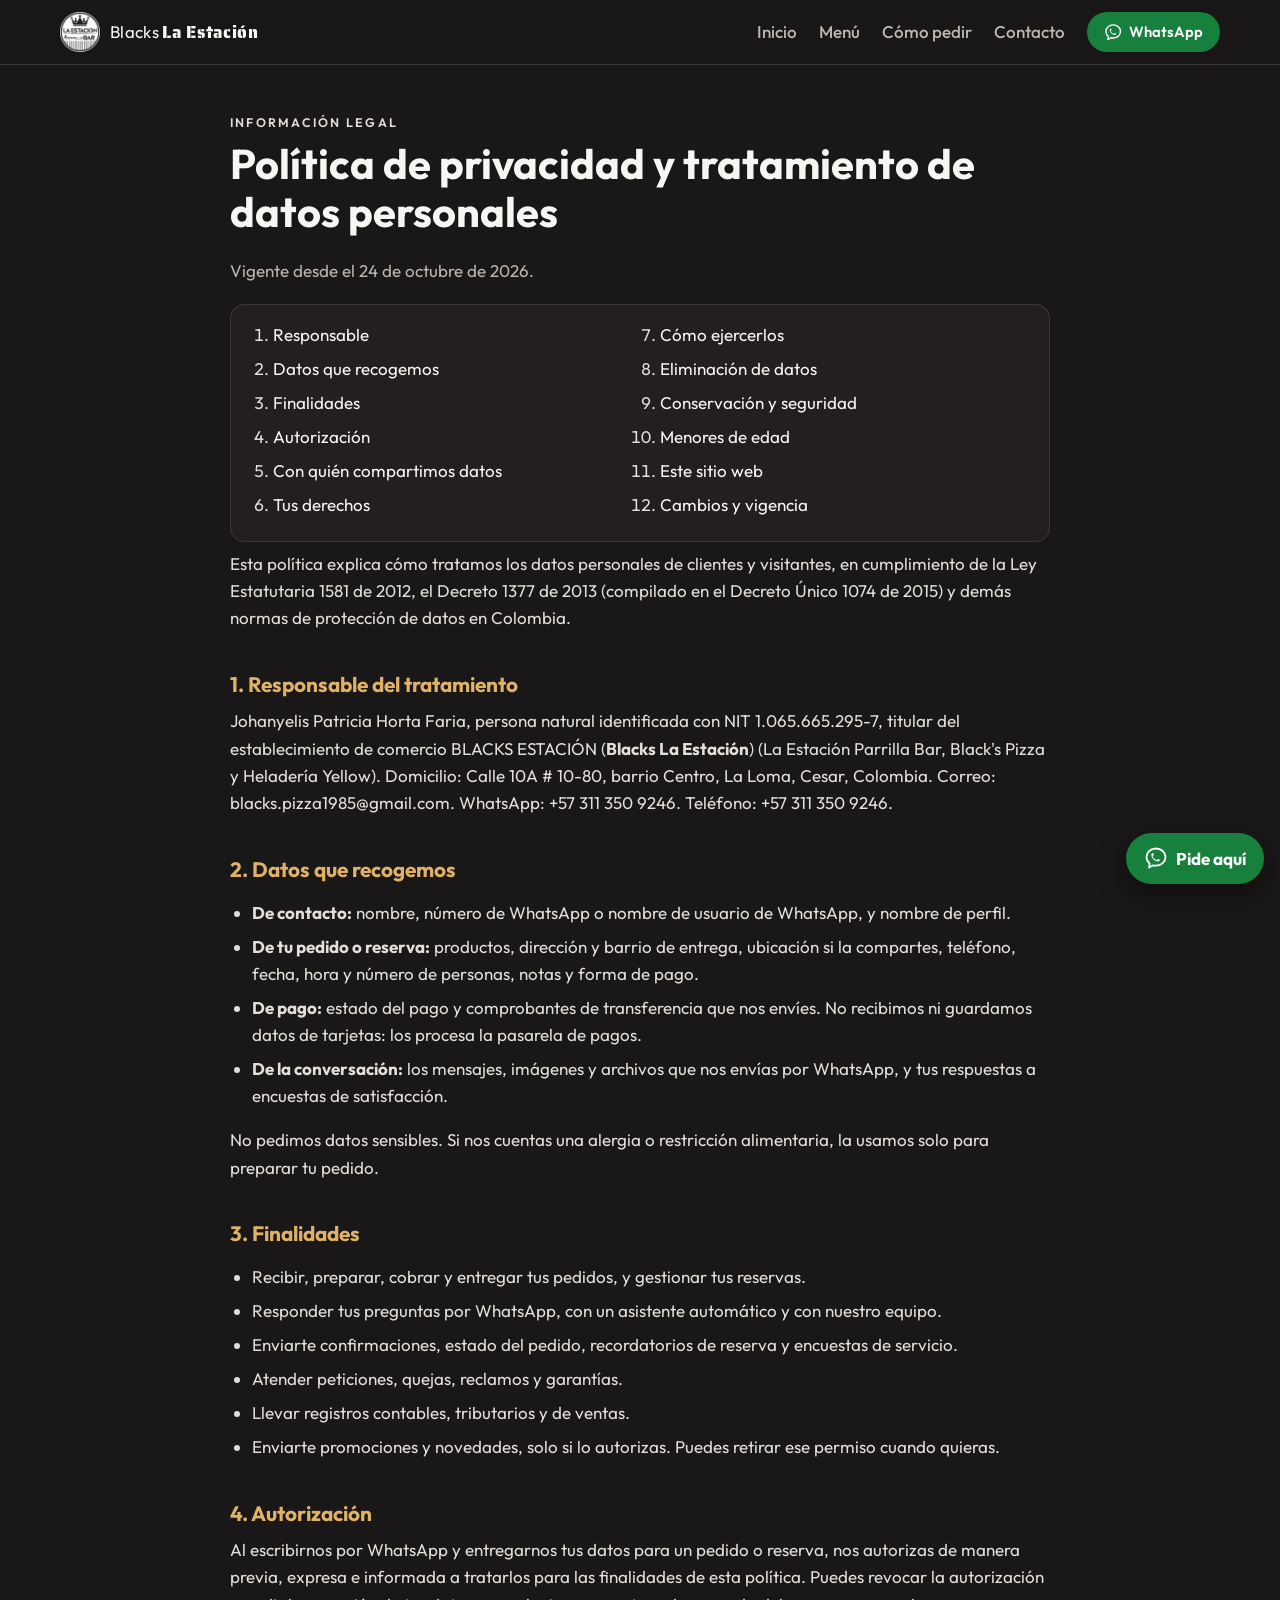
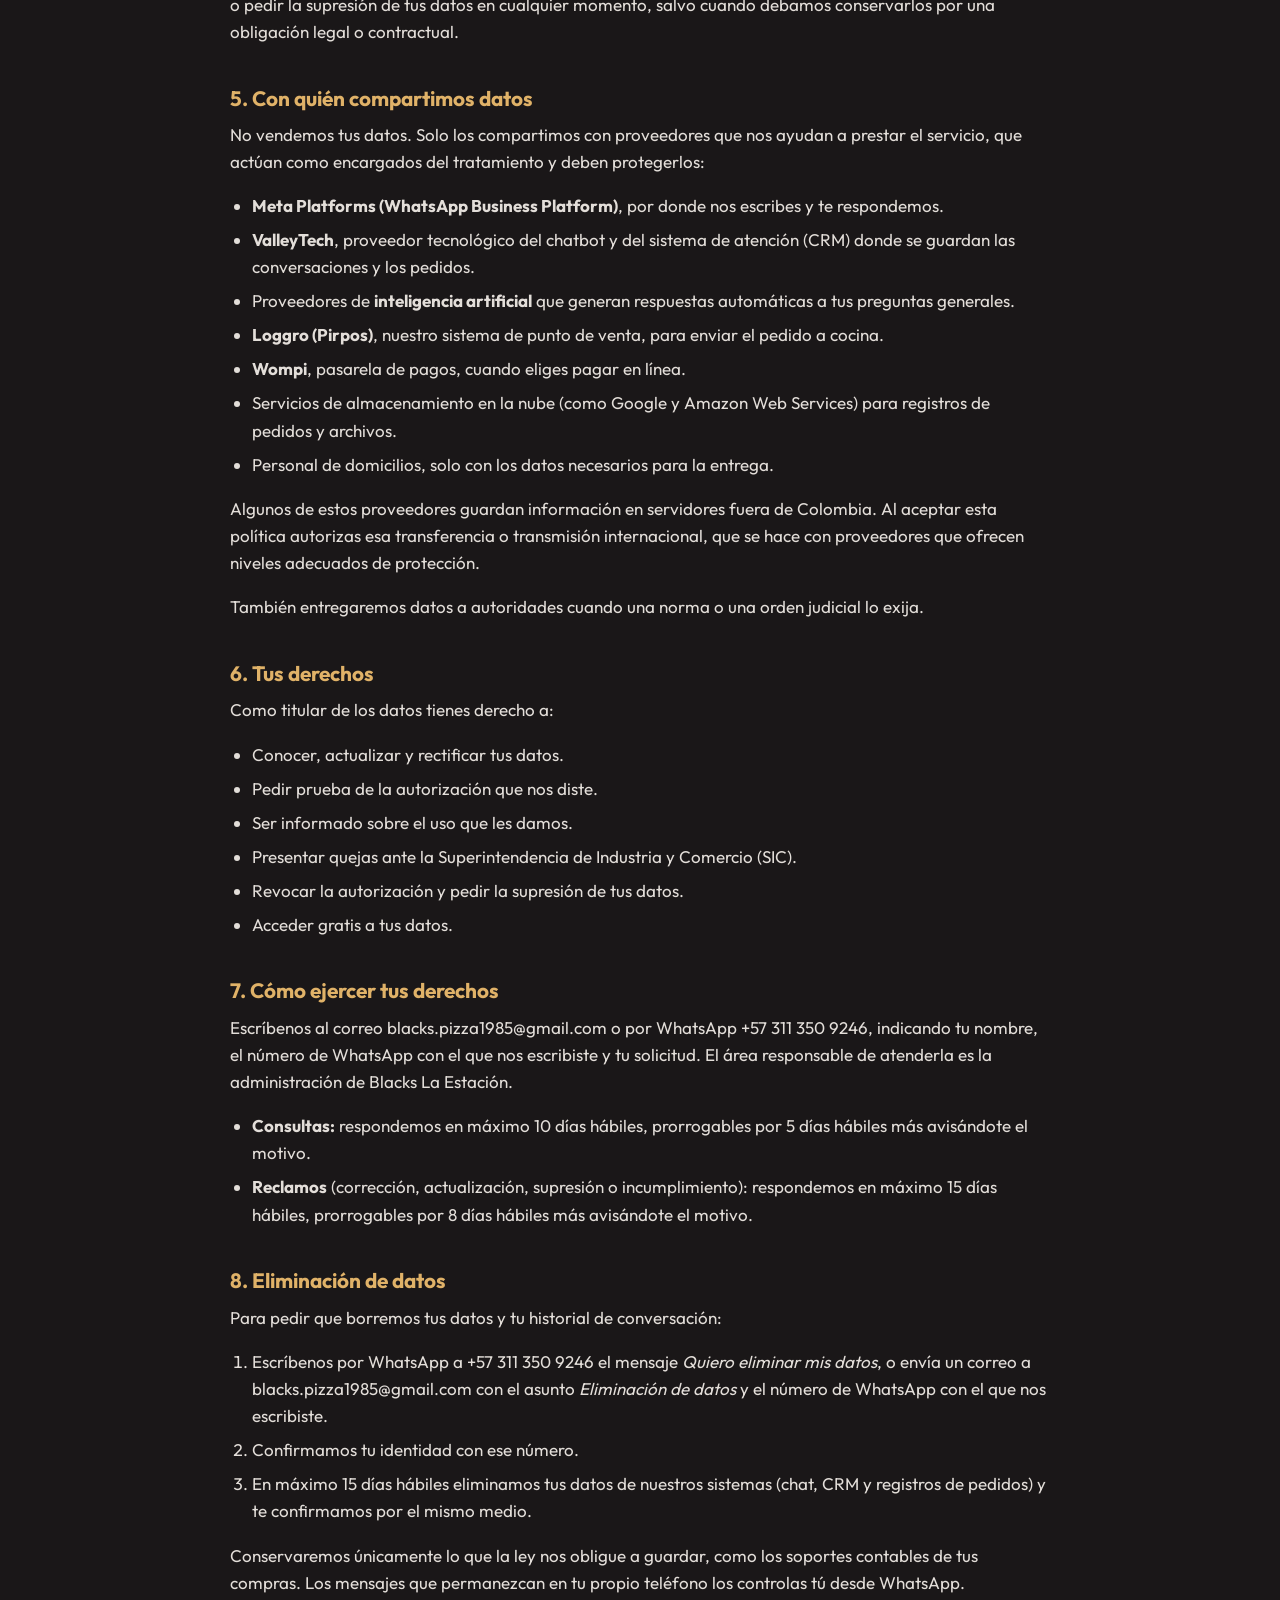
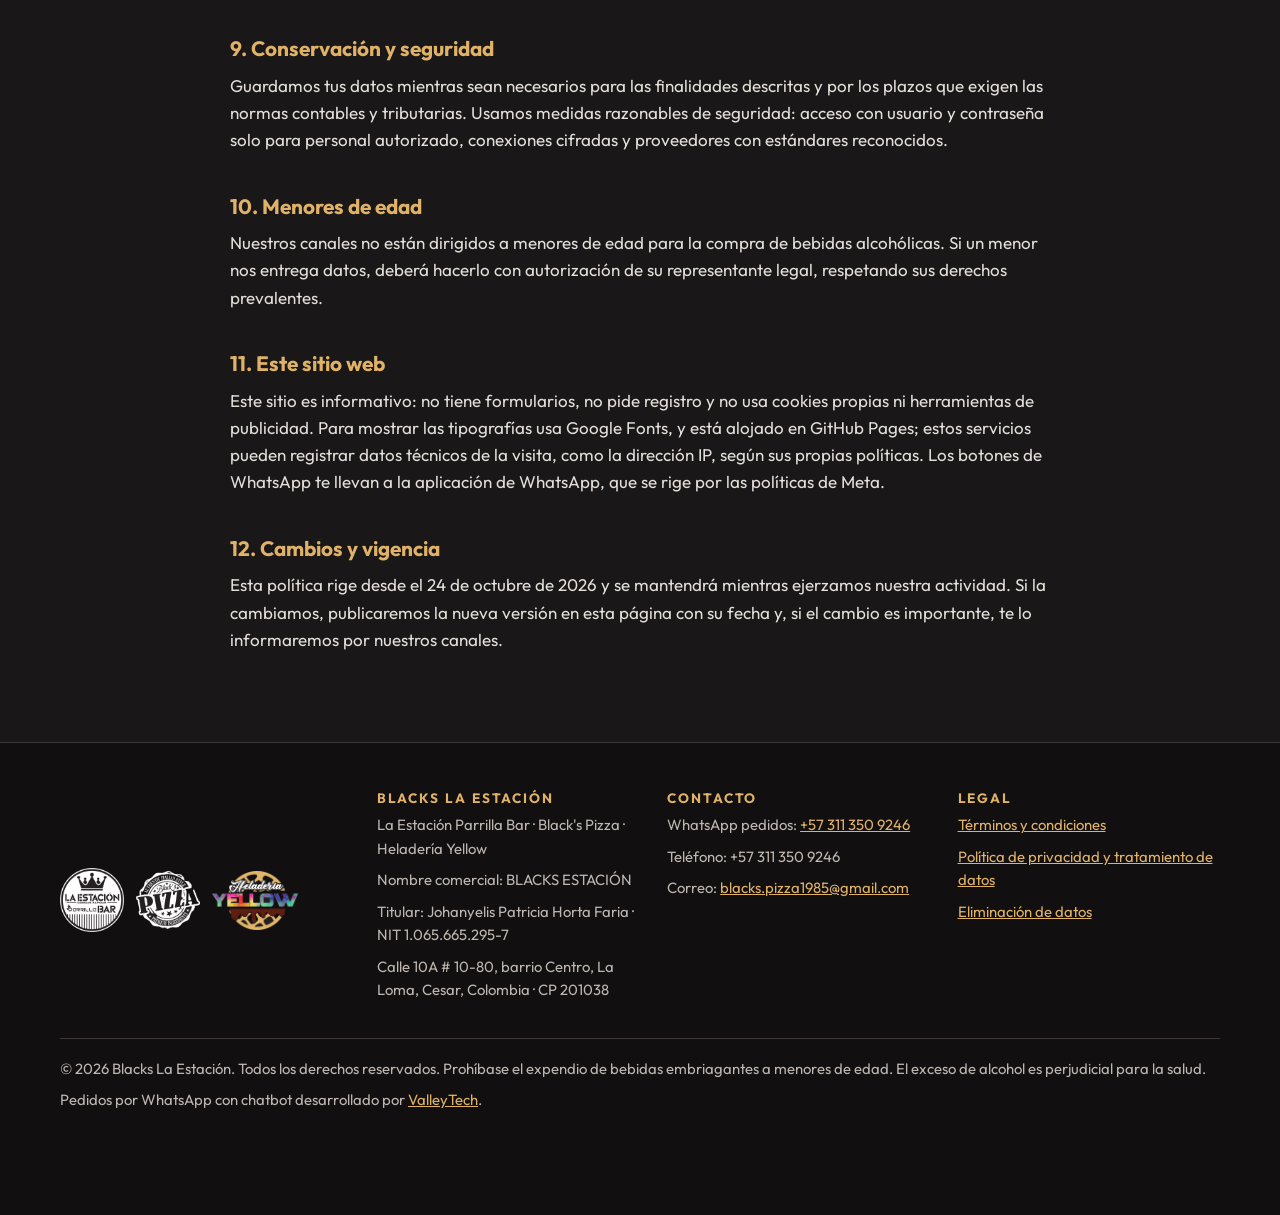
<file: privacidad.html>
<!doctype html>
<html lang="es-CO">
<head>
<meta charset="utf-8">
<meta name="viewport" content="width=device-width, initial-scale=1">
<title>Política de privacidad y tratamiento de datos personales · Blacks La Estación</title>
<meta name="description" content="Política de tratamiento de datos personales de Blacks La Estación (Ley 1581 de 2012).">
<!-- Verificación del dominio en Meta (Configuración del negocio → Seguridad de la marca → Dominios → Etiqueta meta).
     Pega aquí la etiqueta que te dé Meta, por ejemplo:
<meta name="facebook-domain-verification" content="CODIGO_DE_META" /> -->
<meta property="og:title" content="Política de privacidad y tratamiento de datos personales · Blacks La Estación">
<meta property="og:description" content="Política de tratamiento de datos personales de Blacks La Estación (Ley 1581 de 2012).">
<meta property="og:type" content="website">
<meta property="og:image" content="assets/img/la-estacion.png">
<meta name="theme-color" content="#1a1718">
<link rel="icon" type="image/png" href="assets/img/favicon.png">
<link rel="preconnect" href="https://fonts.googleapis.com">
<link rel="preconnect" href="https://fonts.gstatic.com" crossorigin>
<link href="https://fonts.googleapis.com/css2?family=Alfa+Slab+One&family=Outfit:wght@300;400;500;600;700;800&family=Saira+Stencil+One&family=Yellowtail&display=swap" rel="stylesheet">
<link rel="stylesheet" href="assets/css/estilos.css">
</head>
<body>
<a class="saltar" href="#contenido">Saltar al contenido</a>
<header class="barra">
  <div class="barra__in">
    <a class="marca-sitio" href="index.html" aria-label="Blacks La Estación, inicio">
      <img src="assets/img/la-estacion.webp" alt="" width="40" height="40">
      <span>Blacks <b>La Estación</b></span>
    </a>
    <button class="menu-movil" aria-expanded="false" aria-controls="nav-principal" aria-label="Abrir menú"><span></span><span></span><span></span></button>
    <nav id="nav-principal" class="nav" aria-label="Principal"><ul><li><a href="index.html">Inicio</a></li><li><a href="menu.html">Menú</a></li><li><a href="index.html#pedir">Cómo pedir</a></li><li><a href="index.html#contacto">Contacto</a></li></ul>
      <a class="btn btn--wa btn--sm" data-wa href="https://wa.me/573234764095?text=Hola%20%F0%9F%91%8B%20quiero%20hacer%20un%20pedido" data-texto="Hola 👋 quiero hacer un pedido" target="_blank" rel="noopener"><svg class="ico" viewBox="0 0 24 24" aria-hidden="true"><path d="M12 2.5c-5.25 0-9.5 3.86-9.5 8.62 0 2.6 1.27 4.93 3.27 6.51L5 21.5l4.3-2.18c.86.21 1.77.32 2.7.32 5.25 0 9.5-3.86 9.5-8.62S17.25 2.5 12 2.5Z" fill="none" stroke="currentColor" stroke-width="1.8" stroke-linejoin="round"/><path d="M8.3 9.6c.2 1.7 2.4 4 4.2 4.4.6.1 1-.3 1.3-.7l.3-.4 1.8.9c-.1.9-.9 1.7-1.9 1.7-3 0-6.6-3.5-6.6-6.5 0-1 .8-1.8 1.7-1.9l.9 1.8-.4.3c-.4.2-.7.6-.6 1.1Z" fill="currentColor"/></svg><span>WhatsApp</span></a>
    </nav>
  </div>
</header>
<main id="contenido">
<article class="legal contenedor">
  <p class="kicker">Información legal</p>
  <h1>Política de privacidad y tratamiento de datos personales</h1>
  <p class="legal__vigencia">Vigente desde el <span data-dato="vigencia">24 de octubre de 2026</span>.</p>
  
<nav class="indice" aria-label="Contenido"><ol>
<li><a href="#p1">Responsable</a></li><li><a href="#p2">Datos que recogemos</a></li><li><a href="#p3">Finalidades</a></li>
<li><a href="#p4">Autorización</a></li><li><a href="#p5">Con quién compartimos datos</a></li><li><a href="#p6">Tus derechos</a></li>
<li><a href="#p7">Cómo ejercerlos</a></li><li><a href="#eliminacion">Eliminación de datos</a></li><li><a href="#p9">Conservación y seguridad</a></li>
<li><a href="#p10">Menores de edad</a></li><li><a href="#p11">Este sitio web</a></li><li><a href="#p12">Cambios y vigencia</a></li>
</ol></nav>

<p>Esta política explica cómo tratamos los datos personales de clientes y visitantes, en cumplimiento de la Ley Estatutaria 1581 de 2012, el Decreto 1377 de 2013 (compilado en el Decreto Único 1074 de 2015) y demás normas de protección de datos en Colombia.</p>

<h2 id="p1">1. Responsable del tratamiento</h2>
<p><span data-dato="razonSocial">Johanyelis Patricia Horta Faria</span>, persona natural identificada con NIT <span data-dato="nit">1.065.665.295-7</span>, titular del establecimiento de comercio <span data-dato="nombreRut">BLACKS ESTACIÓN</span> (<strong>Blacks La Estación</strong>) (La Estación Parrilla Bar, Black's Pizza y Heladería Yellow). Domicilio: <span data-dato="direccion">Calle 10A # 10-80, barrio Centro, corregimiento de La Loma</span>, <span data-dato="ciudad">El Paso, Cesar, Colombia</span>. Correo: <span data-dato="correo">blacks.pizza1985@gmail.com</span>. WhatsApp: <span data-dato="whatsappTexto">+57 323 476 4095</span>. Teléfono: <span data-dato="telefono">+57 317 136 3168</span>.</p>

<h2 id="p2">2. Datos que recogemos</h2>
<ul>
<li><strong>De contacto:</strong> nombre, número de WhatsApp o nombre de usuario de WhatsApp, y nombre de perfil.</li>
<li><strong>De tu pedido o reserva:</strong> productos, dirección y barrio de entrega, ubicación si la compartes, teléfono, fecha, hora y número de personas, notas y forma de pago.</li>
<li><strong>De pago:</strong> estado del pago y comprobantes de transferencia que nos envíes. No recibimos ni guardamos datos de tarjetas: los procesa la pasarela de pagos.</li>
<li><strong>De la conversación:</strong> los mensajes, imágenes y archivos que nos envías por WhatsApp, y tus respuestas a encuestas de satisfacción.</li>
</ul>
<p>No pedimos datos sensibles. Si nos cuentas una alergia o restricción alimentaria, la usamos solo para preparar tu pedido.</p>

<h2 id="p3">3. Finalidades</h2>
<ul>
<li>Recibir, preparar, cobrar y entregar tus pedidos, y gestionar tus reservas.</li>
<li>Responder tus preguntas por WhatsApp, con un asistente automático y con nuestro equipo.</li>
<li>Enviarte confirmaciones, estado del pedido, recordatorios de reserva y encuestas de servicio.</li>
<li>Atender peticiones, quejas, reclamos y garantías.</li>
<li>Llevar registros contables, tributarios y de ventas.</li>
<li>Enviarte promociones y novedades, solo si lo autorizas. Puedes retirar ese permiso cuando quieras.</li>
</ul>

<h2 id="p4">4. Autorización</h2>
<p>Al escribirnos por WhatsApp y entregarnos tus datos para un pedido o reserva, nos autorizas de manera previa, expresa e informada a tratarlos para las finalidades de esta política. Puedes revocar la autorización o pedir la supresión de tus datos en cualquier momento, salvo cuando debamos conservarlos por una obligación legal o contractual.</p>

<h2 id="p5">5. Con quién compartimos datos</h2>
<p>No vendemos tus datos. Solo los compartimos con proveedores que nos ayudan a prestar el servicio, que actúan como encargados del tratamiento y deben protegerlos:</p>
<ul>
<li><strong>Meta Platforms (WhatsApp Business Platform)</strong>, por donde nos escribes y te respondemos.</li>
<li><strong>ValleyTech</strong>, proveedor tecnológico del chatbot y del sistema de atención (CRM) donde se guardan las conversaciones y los pedidos.</li>
<li>Proveedores de <strong>inteligencia artificial</strong> que generan respuestas automáticas a tus preguntas generales.</li>
<li><strong>Loggro (Pirpos)</strong>, nuestro sistema de punto de venta, para enviar el pedido a cocina.</li>
<li><strong>Wompi</strong>, pasarela de pagos, cuando eliges pagar en línea.</li>
<li>Servicios de almacenamiento en la nube (como Google y Amazon Web Services) para registros de pedidos y archivos.</li>
<li>Personal de domicilios, solo con los datos necesarios para la entrega.</li>
</ul>
<p>Algunos de estos proveedores guardan información en servidores fuera de Colombia. Al aceptar esta política autorizas esa transferencia o transmisión internacional, que se hace con proveedores que ofrecen niveles adecuados de protección.</p>
<p>También entregaremos datos a autoridades cuando una norma o una orden judicial lo exija.</p>

<h2 id="p6">6. Tus derechos</h2>
<p>Como titular de los datos tienes derecho a:</p>
<ul>
<li>Conocer, actualizar y rectificar tus datos.</li>
<li>Pedir prueba de la autorización que nos diste.</li>
<li>Ser informado sobre el uso que les damos.</li>
<li>Presentar quejas ante la Superintendencia de Industria y Comercio (SIC).</li>
<li>Revocar la autorización y pedir la supresión de tus datos.</li>
<li>Acceder gratis a tus datos.</li>
</ul>

<h2 id="p7">7. Cómo ejercer tus derechos</h2>
<p>Escríbenos al correo <span data-dato="correo">blacks.pizza1985@gmail.com</span> o por WhatsApp <span data-dato="whatsappTexto">+57 323 476 4095</span>, indicando tu nombre, el número de WhatsApp con el que nos escribiste y tu solicitud. El área responsable de atenderla es la administración de Blacks La Estación.</p>
<ul>
<li><strong>Consultas:</strong> respondemos en máximo 10 días hábiles, prorrogables por 5 días hábiles más avisándote el motivo.</li>
<li><strong>Reclamos</strong> (corrección, actualización, supresión o incumplimiento): respondemos en máximo 15 días hábiles, prorrogables por 8 días hábiles más avisándote el motivo.</li>
</ul>

<h2 id="eliminacion">8. Eliminación de datos</h2>
<p>Para pedir que borremos tus datos y tu historial de conversación:</p>
<ol>
<li>Escríbenos por WhatsApp a <span data-dato="whatsappTexto">+57 323 476 4095</span> el mensaje <em>Quiero eliminar mis datos</em>, o envía un correo a <span data-dato="correo">blacks.pizza1985@gmail.com</span> con el asunto <em>Eliminación de datos</em> y el número de WhatsApp con el que nos escribiste.</li>
<li>Confirmamos tu identidad con ese número.</li>
<li>En máximo 15 días hábiles eliminamos tus datos de nuestros sistemas (chat, CRM y registros de pedidos) y te confirmamos por el mismo medio.</li>
</ol>
<p>Conservaremos únicamente lo que la ley nos obligue a guardar, como los soportes contables de tus compras. Los mensajes que permanezcan en tu propio teléfono los controlas tú desde WhatsApp.</p>

<h2 id="p9">9. Conservación y seguridad</h2>
<p>Guardamos tus datos mientras sean necesarios para las finalidades descritas y por los plazos que exigen las normas contables y tributarias. Usamos medidas razonables de seguridad: acceso con usuario y contraseña solo para personal autorizado, conexiones cifradas y proveedores con estándares reconocidos.</p>

<h2 id="p10">10. Menores de edad</h2>
<p>Nuestros canales no están dirigidos a menores de edad para la compra de bebidas alcohólicas. Si un menor nos entrega datos, deberá hacerlo con autorización de su representante legal, respetando sus derechos prevalentes.</p>

<h2 id="p11">11. Este sitio web</h2>
<p>Este sitio es informativo: no tiene formularios, no pide registro y no usa cookies propias ni herramientas de publicidad. Para mostrar las tipografías usa Google Fonts, y está alojado en GitHub Pages; estos servicios pueden registrar datos técnicos de la visita, como la dirección IP, según sus propias políticas. Los botones de WhatsApp te llevan a la aplicación de WhatsApp, que se rige por las políticas de Meta.</p>

<h2 id="p12">12. Cambios y vigencia</h2>
<p>Esta política rige desde el <span data-dato="vigencia">24 de octubre de 2026</span> y se mantendrá mientras ejerzamos nuestra actividad. Si la cambiamos, publicaremos la nueva versión en esta página con su fecha y, si el cambio es importante, te lo informaremos por nuestros canales.</p>

</article>
</main>
<footer class="pie">
  <div class="pie__in">
    <div class="pie__logos">
      <img src="assets/img/la-estacion.webp" alt="La Estación Parrilla Bar" width="72" height="72" loading="lazy">
      <img src="assets/img/blacks-pizza.webp" alt="Black's Pizza" width="72" height="66" loading="lazy">
      <img src="assets/img/heladeria-yellow.webp" alt="Heladería Yellow" width="96" height="66" loading="lazy">
    </div>
    <div class="pie__col">
      <h2>Blacks La Estación</h2>
      <p>La Estación Parrilla Bar · Black's Pizza · Heladería Yellow</p>
      <p>Nombre comercial: <span data-dato="nombreRut">BLACKS ESTACIÓN</span></p>
      <p>Titular: <span data-dato="razonSocial">Johanyelis Patricia Horta Faria</span> · NIT <span data-dato="nit">1.065.665.295-7</span></p>
      <p><span data-dato="direccion">Calle 10A # 10-80, barrio Centro, corregimiento de La Loma</span>, <span data-dato="ciudad">El Paso, Cesar, Colombia</span> · CP <span data-dato="codigoPostal">201038</span></p>
    </div>
    <div class="pie__col">
      <h2>Contacto</h2>
      <p>WhatsApp pedidos: <a data-wa href="https://wa.me/573234764095" target="_blank" rel="noopener"><span data-dato="whatsappTexto">+57 323 476 4095</span></a></p>
      <p>Teléfono: <span data-dato="telefono">+57 317 136 3168</span></p>
      <p>Correo: <a data-correo href="mailto:blacks.pizza1985@gmail.com"><span data-dato="correo">blacks.pizza1985@gmail.com</span></a></p>
    </div>
    <div class="pie__col">
      <h2>Legal</h2>
      <p><a href="terminos.html">Términos y condiciones</a></p>
      <p><a href="privacidad.html">Política de privacidad y tratamiento de datos</a></p>
      <p><a href="privacidad.html#eliminacion">Eliminación de datos</a></p>
    </div>
  </div>
  <p class="pie__legal">© <span data-anio>2026</span> Blacks La Estación. Todos los derechos reservados. Prohíbase el expendio de bebidas embriagantes a menores de edad. El exceso de alcohol es perjudicial para la salud.</p>
  <p class="pie__legal">Pedidos por WhatsApp con chatbot desarrollado por <a href="https://valley-tech.github.io/" target="_blank" rel="noopener">ValleyTech</a>.</p>
</footer>
<a class="flotante" data-wa href="https://wa.me/573234764095?text=Hola%20%F0%9F%91%8B%20quiero%20hacer%20un%20pedido" data-texto="Hola 👋 quiero hacer un pedido" target="_blank" rel="noopener" aria-label="Escríbenos por WhatsApp"><svg class="ico" viewBox="0 0 24 24" aria-hidden="true"><path d="M12 2.5c-5.25 0-9.5 3.86-9.5 8.62 0 2.6 1.27 4.93 3.27 6.51L5 21.5l4.3-2.18c.86.21 1.77.32 2.7.32 5.25 0 9.5-3.86 9.5-8.62S17.25 2.5 12 2.5Z" fill="none" stroke="currentColor" stroke-width="1.8" stroke-linejoin="round"/><path d="M8.3 9.6c.2 1.7 2.4 4 4.2 4.4.6.1 1-.3 1.3-.7l.3-.4 1.8.9c-.1.9-.9 1.7-1.9 1.7-3 0-6.6-3.5-6.6-6.5 0-1 .8-1.8 1.7-1.9l.9 1.8-.4.3c-.4.2-.7.6-.6 1.1Z" fill="currentColor"/></svg><span>Pide aquí</span></a>
<script src="assets/js/datos.js"></script>
<script src="assets/js/sitio.js"></script>
</body>
</html>
</file>
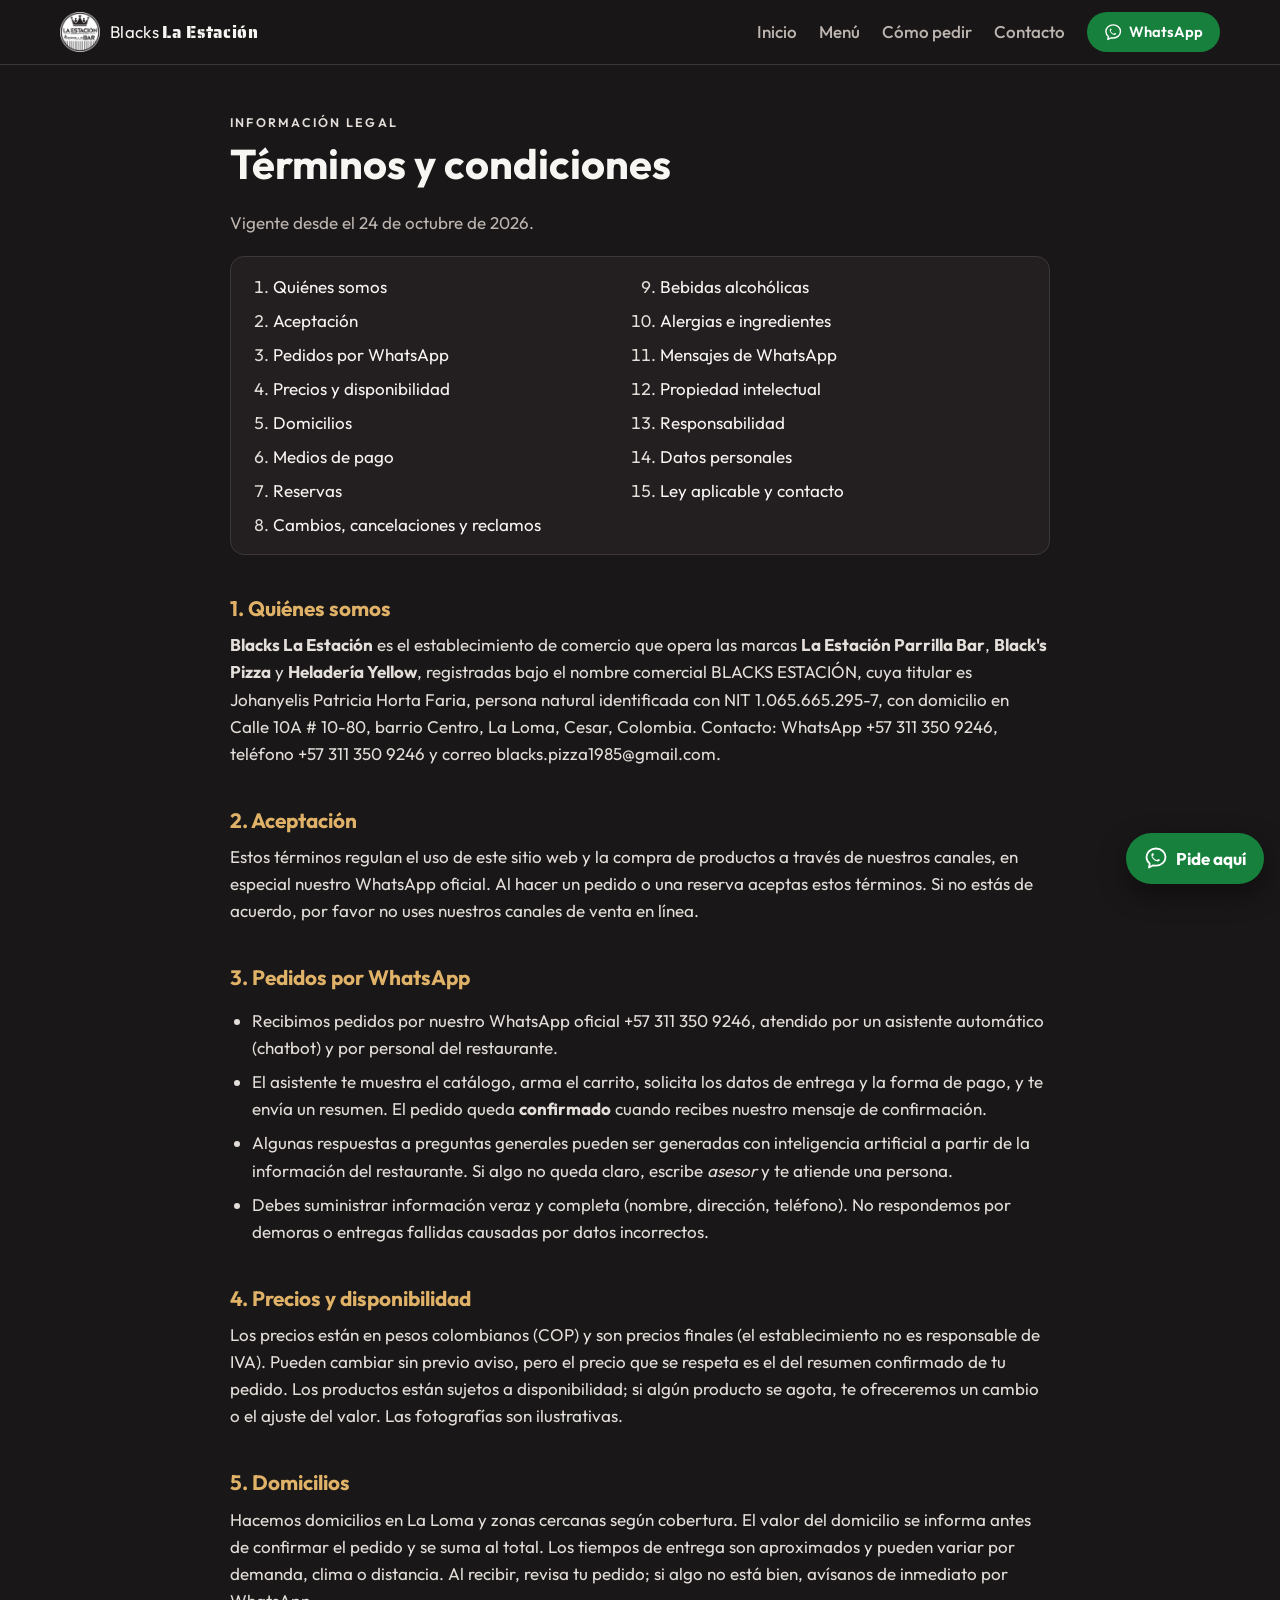
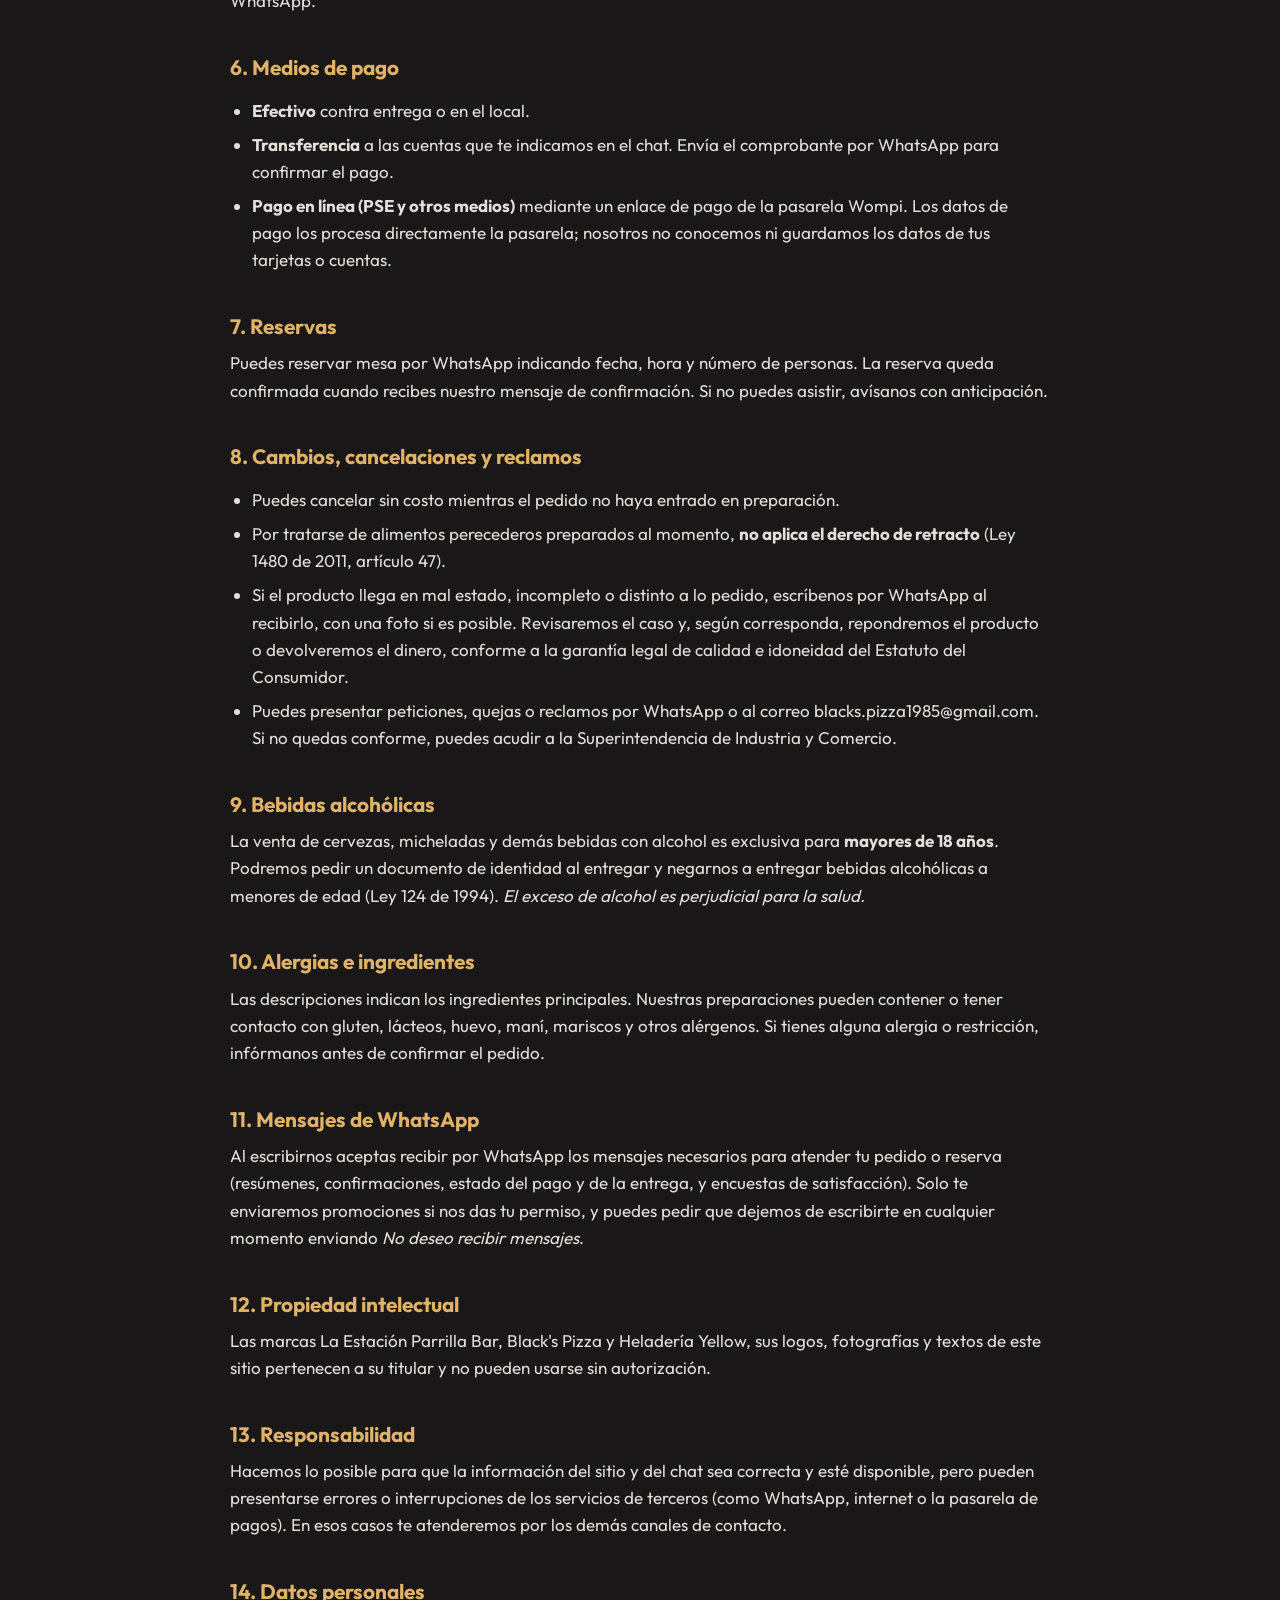
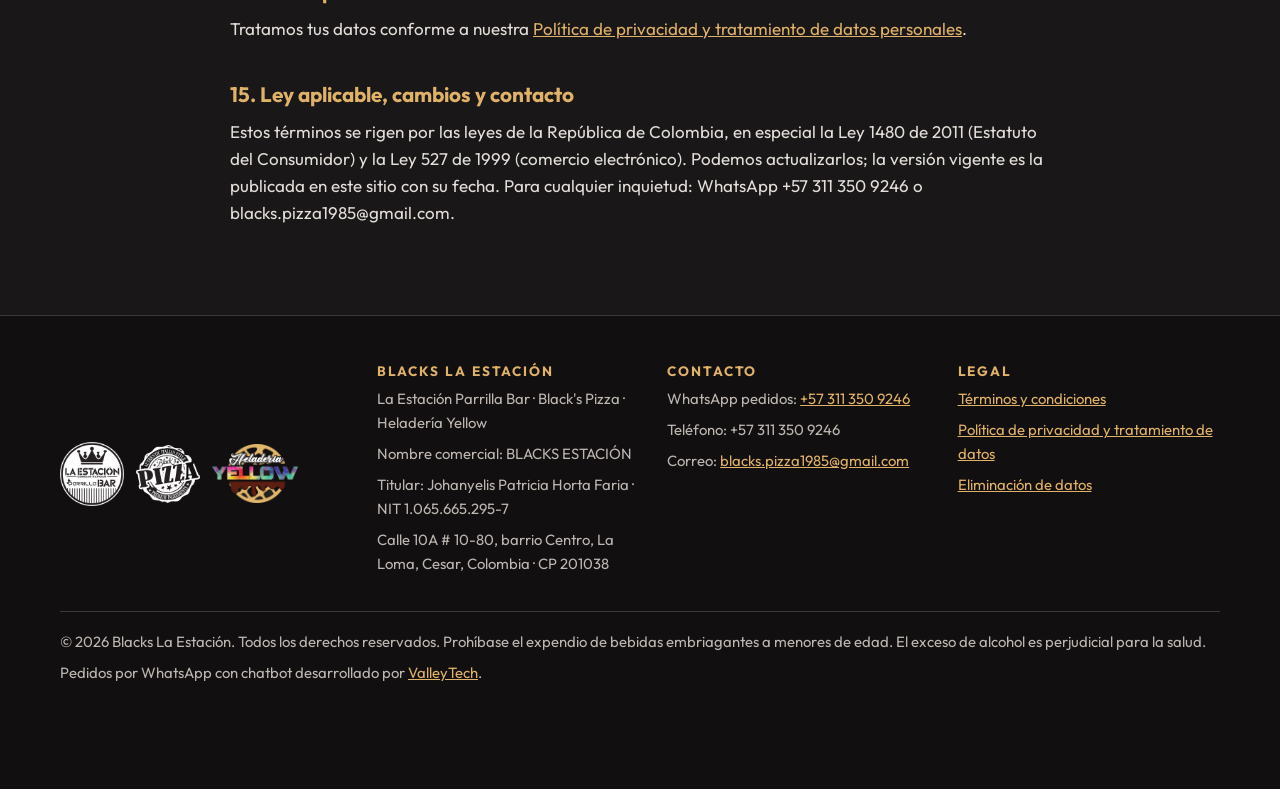
<file: terminos.html>
<!doctype html>
<html lang="es-CO">
<head>
<meta charset="utf-8">
<meta name="viewport" content="width=device-width, initial-scale=1">
<title>Términos y condiciones · Blacks La Estación</title>
<meta name="description" content="Términos y condiciones de compra y uso de Blacks La Estación.">
<!-- Verificación del dominio en Meta (Configuración del negocio → Seguridad de la marca → Dominios → Etiqueta meta).
     Pega aquí la etiqueta que te dé Meta, por ejemplo:
<meta name="facebook-domain-verification" content="CODIGO_DE_META" /> -->
<meta property="og:title" content="Términos y condiciones · Blacks La Estación">
<meta property="og:description" content="Términos y condiciones de compra y uso de Blacks La Estación.">
<meta property="og:type" content="website">
<meta property="og:image" content="assets/img/la-estacion.png">
<meta name="theme-color" content="#1a1718">
<link rel="icon" type="image/png" href="assets/img/favicon.png">
<link rel="preconnect" href="https://fonts.googleapis.com">
<link rel="preconnect" href="https://fonts.gstatic.com" crossorigin>
<link href="https://fonts.googleapis.com/css2?family=Alfa+Slab+One&family=Outfit:wght@300;400;500;600;700;800&family=Saira+Stencil+One&family=Yellowtail&display=swap" rel="stylesheet">
<link rel="stylesheet" href="assets/css/estilos.css">
</head>
<body>
<a class="saltar" href="#contenido">Saltar al contenido</a>
<header class="barra">
  <div class="barra__in">
    <a class="marca-sitio" href="index.html" aria-label="Blacks La Estación, inicio">
      <img src="assets/img/la-estacion.webp" alt="" width="40" height="40">
      <span>Blacks <b>La Estación</b></span>
    </a>
    <button class="menu-movil" aria-expanded="false" aria-controls="nav-principal" aria-label="Abrir menú"><span></span><span></span><span></span></button>
    <nav id="nav-principal" class="nav" aria-label="Principal"><ul><li><a href="index.html">Inicio</a></li><li><a href="menu.html">Menú</a></li><li><a href="index.html#pedir">Cómo pedir</a></li><li><a href="index.html#contacto">Contacto</a></li></ul>
      <a class="btn btn--wa btn--sm" data-wa href="https://wa.me/573234764095?text=Hola%20%F0%9F%91%8B%20quiero%20hacer%20un%20pedido" data-texto="Hola 👋 quiero hacer un pedido" target="_blank" rel="noopener"><svg class="ico" viewBox="0 0 24 24" aria-hidden="true"><path d="M12 2.5c-5.25 0-9.5 3.86-9.5 8.62 0 2.6 1.27 4.93 3.27 6.51L5 21.5l4.3-2.18c.86.21 1.77.32 2.7.32 5.25 0 9.5-3.86 9.5-8.62S17.25 2.5 12 2.5Z" fill="none" stroke="currentColor" stroke-width="1.8" stroke-linejoin="round"/><path d="M8.3 9.6c.2 1.7 2.4 4 4.2 4.4.6.1 1-.3 1.3-.7l.3-.4 1.8.9c-.1.9-.9 1.7-1.9 1.7-3 0-6.6-3.5-6.6-6.5 0-1 .8-1.8 1.7-1.9l.9 1.8-.4.3c-.4.2-.7.6-.6 1.1Z" fill="currentColor"/></svg><span>WhatsApp</span></a>
    </nav>
  </div>
</header>
<main id="contenido">
<article class="legal contenedor">
  <p class="kicker">Información legal</p>
  <h1>Términos y condiciones</h1>
  <p class="legal__vigencia">Vigente desde el <span data-dato="vigencia">24 de octubre de 2026</span>.</p>
  
<nav class="indice" aria-label="Contenido"><ol>
<li><a href="#t1">Quiénes somos</a></li><li><a href="#t2">Aceptación</a></li><li><a href="#t3">Pedidos por WhatsApp</a></li>
<li><a href="#t4">Precios y disponibilidad</a></li><li><a href="#t5">Domicilios</a></li><li><a href="#t6">Medios de pago</a></li>
<li><a href="#t7">Reservas</a></li><li><a href="#t8">Cambios, cancelaciones y reclamos</a></li><li><a href="#t9">Bebidas alcohólicas</a></li>
<li><a href="#t10">Alergias e ingredientes</a></li><li><a href="#t11">Mensajes de WhatsApp</a></li><li><a href="#t12">Propiedad intelectual</a></li>
<li><a href="#t13">Responsabilidad</a></li><li><a href="#t14">Datos personales</a></li><li><a href="#t15">Ley aplicable y contacto</a></li>
</ol></nav>

<h2 id="t1">1. Quiénes somos</h2>
<p><strong>Blacks La Estación</strong> es el establecimiento de comercio que opera las marcas <strong>La Estación Parrilla Bar</strong>, <strong>Black's Pizza</strong> y <strong>Heladería Yellow</strong>, registradas bajo el nombre comercial <span data-dato="nombreRut">BLACKS ESTACIÓN</span>, cuya titular es <span data-dato="razonSocial">Johanyelis Patricia Horta Faria</span>, persona natural identificada con NIT <span data-dato="nit">1.065.665.295-7</span>, con domicilio en <span data-dato="direccion">Calle 10A # 10-80, barrio Centro, corregimiento de La Loma</span>, <span data-dato="ciudad">El Paso, Cesar, Colombia</span>. Contacto: WhatsApp <span data-dato="whatsappTexto">+57 323 476 4095</span>, teléfono <span data-dato="telefono">+57 317 136 3168</span> y correo <span data-dato="correo">blacks.pizza1985@gmail.com</span>.</p>

<h2 id="t2">2. Aceptación</h2>
<p>Estos términos regulan el uso de este sitio web y la compra de productos a través de nuestros canales, en especial nuestro WhatsApp oficial. Al hacer un pedido o una reserva aceptas estos términos. Si no estás de acuerdo, por favor no uses nuestros canales de venta en línea.</p>

<h2 id="t3">3. Pedidos por WhatsApp</h2>
<ul>
<li>Recibimos pedidos por nuestro WhatsApp oficial <span data-dato="whatsappTexto">+57 323 476 4095</span>, atendido por un asistente automático (chatbot) y por personal del restaurante.</li>
<li>El asistente te muestra el catálogo, arma el carrito, solicita los datos de entrega y la forma de pago, y te envía un resumen. El pedido queda <strong>confirmado</strong> cuando recibes nuestro mensaje de confirmación.</li>
<li>Algunas respuestas a preguntas generales pueden ser generadas con inteligencia artificial a partir de la información del restaurante. Si algo no queda claro, escribe <em>asesor</em> y te atiende una persona.</li>
<li>Debes suministrar información veraz y completa (nombre, dirección, teléfono). No respondemos por demoras o entregas fallidas causadas por datos incorrectos.</li>
</ul>

<h2 id="t4">4. Precios y disponibilidad</h2>
<p>Los precios están en pesos colombianos (COP) y son precios finales (el establecimiento no es responsable de IVA). Pueden cambiar sin previo aviso, pero el precio que se respeta es el del resumen confirmado de tu pedido. Los productos están sujetos a disponibilidad; si algún producto se agota, te ofreceremos un cambio o el ajuste del valor. Las fotografías son ilustrativas.</p>

<h2 id="t5">5. Domicilios</h2>
<p>Hacemos domicilios en La Loma y zonas cercanas según cobertura. El valor del domicilio se informa antes de confirmar el pedido y se suma al total. Los tiempos de entrega son aproximados y pueden variar por demanda, clima o distancia. Al recibir, revisa tu pedido; si algo no está bien, avísanos de inmediato por WhatsApp.</p>

<h2 id="t6">6. Medios de pago</h2>
<ul>
<li><strong>Efectivo</strong> contra entrega o en el local.</li>
<li><strong>Transferencia</strong> a las cuentas que te indicamos en el chat. Envía el comprobante por WhatsApp para confirmar el pago.</li>
<li><strong>Pago en línea (PSE y otros medios)</strong> mediante un enlace de pago de la pasarela Wompi. Los datos de pago los procesa directamente la pasarela; nosotros no conocemos ni guardamos los datos de tus tarjetas o cuentas.</li>
</ul>

<h2 id="t7">7. Reservas</h2>
<p>Puedes reservar mesa por WhatsApp indicando fecha, hora y número de personas. La reserva queda confirmada cuando recibes nuestro mensaje de confirmación. Si no puedes asistir, avísanos con anticipación.</p>

<h2 id="t8">8. Cambios, cancelaciones y reclamos</h2>
<ul>
<li>Puedes cancelar sin costo mientras el pedido no haya entrado en preparación.</li>
<li>Por tratarse de alimentos perecederos preparados al momento, <strong>no aplica el derecho de retracto</strong> (Ley 1480 de 2011, artículo 47).</li>
<li>Si el producto llega en mal estado, incompleto o distinto a lo pedido, escríbenos por WhatsApp al recibirlo, con una foto si es posible. Revisaremos el caso y, según corresponda, repondremos el producto o devolveremos el dinero, conforme a la garantía legal de calidad e idoneidad del Estatuto del Consumidor.</li>
<li>Puedes presentar peticiones, quejas o reclamos por WhatsApp o al correo <span data-dato="correo">blacks.pizza1985@gmail.com</span>. Si no quedas conforme, puedes acudir a la Superintendencia de Industria y Comercio.</li>
</ul>

<h2 id="t9">9. Bebidas alcohólicas</h2>
<p>La venta de cervezas, micheladas y demás bebidas con alcohol es exclusiva para <strong>mayores de 18 años</strong>. Podremos pedir un documento de identidad al entregar y negarnos a entregar bebidas alcohólicas a menores de edad (Ley 124 de 1994). <em>El exceso de alcohol es perjudicial para la salud.</em></p>

<h2 id="t10">10. Alergias e ingredientes</h2>
<p>Las descripciones indican los ingredientes principales. Nuestras preparaciones pueden contener o tener contacto con gluten, lácteos, huevo, maní, mariscos y otros alérgenos. Si tienes alguna alergia o restricción, infórmanos antes de confirmar el pedido.</p>

<h2 id="t11">11. Mensajes de WhatsApp</h2>
<p>Al escribirnos aceptas recibir por WhatsApp los mensajes necesarios para atender tu pedido o reserva (resúmenes, confirmaciones, estado del pago y de la entrega, y encuestas de satisfacción). Solo te enviaremos promociones si nos das tu permiso, y puedes pedir que dejemos de escribirte en cualquier momento enviando <em>No deseo recibir mensajes</em>.</p>

<h2 id="t12">12. Propiedad intelectual</h2>
<p>Las marcas La Estación Parrilla Bar, Black's Pizza y Heladería Yellow, sus logos, fotografías y textos de este sitio pertenecen a su titular y no pueden usarse sin autorización.</p>

<h2 id="t13">13. Responsabilidad</h2>
<p>Hacemos lo posible para que la información del sitio y del chat sea correcta y esté disponible, pero pueden presentarse errores o interrupciones de los servicios de terceros (como WhatsApp, internet o la pasarela de pagos). En esos casos te atenderemos por los demás canales de contacto.</p>

<h2 id="t14">14. Datos personales</h2>
<p>Tratamos tus datos conforme a nuestra <a href="privacidad.html">Política de privacidad y tratamiento de datos personales</a>.</p>

<h2 id="t15">15. Ley aplicable, cambios y contacto</h2>
<p>Estos términos se rigen por las leyes de la República de Colombia, en especial la Ley 1480 de 2011 (Estatuto del Consumidor) y la Ley 527 de 1999 (comercio electrónico). Podemos actualizarlos; la versión vigente es la publicada en este sitio con su fecha. Para cualquier inquietud: WhatsApp <span data-dato="whatsappTexto">+57 323 476 4095</span> o <span data-dato="correo">blacks.pizza1985@gmail.com</span>.</p>

</article>
</main>
<footer class="pie">
  <div class="pie__in">
    <div class="pie__logos">
      <img src="assets/img/la-estacion.webp" alt="La Estación Parrilla Bar" width="72" height="72" loading="lazy">
      <img src="assets/img/blacks-pizza.webp" alt="Black's Pizza" width="72" height="66" loading="lazy">
      <img src="assets/img/heladeria-yellow.webp" alt="Heladería Yellow" width="96" height="66" loading="lazy">
    </div>
    <div class="pie__col">
      <h2>Blacks La Estación</h2>
      <p>La Estación Parrilla Bar · Black's Pizza · Heladería Yellow</p>
      <p>Nombre comercial: <span data-dato="nombreRut">BLACKS ESTACIÓN</span></p>
      <p>Titular: <span data-dato="razonSocial">Johanyelis Patricia Horta Faria</span> · NIT <span data-dato="nit">1.065.665.295-7</span></p>
      <p><span data-dato="direccion">Calle 10A # 10-80, barrio Centro, corregimiento de La Loma</span>, <span data-dato="ciudad">El Paso, Cesar, Colombia</span> · CP <span data-dato="codigoPostal">201038</span></p>
    </div>
    <div class="pie__col">
      <h2>Contacto</h2>
      <p>WhatsApp pedidos: <a data-wa href="https://wa.me/573234764095" target="_blank" rel="noopener"><span data-dato="whatsappTexto">+57 323 476 4095</span></a></p>
      <p>Teléfono: <span data-dato="telefono">+57 317 136 3168</span></p>
      <p>Correo: <a data-correo href="mailto:blacks.pizza1985@gmail.com"><span data-dato="correo">blacks.pizza1985@gmail.com</span></a></p>
    </div>
    <div class="pie__col">
      <h2>Legal</h2>
      <p><a href="terminos.html">Términos y condiciones</a></p>
      <p><a href="privacidad.html">Política de privacidad y tratamiento de datos</a></p>
      <p><a href="privacidad.html#eliminacion">Eliminación de datos</a></p>
    </div>
  </div>
  <p class="pie__legal">© <span data-anio>2026</span> Blacks La Estación. Todos los derechos reservados. Prohíbase el expendio de bebidas embriagantes a menores de edad. El exceso de alcohol es perjudicial para la salud.</p>
  <p class="pie__legal">Pedidos por WhatsApp con chatbot desarrollado por <a href="https://valley-tech.github.io/" target="_blank" rel="noopener">ValleyTech</a>.</p>
</footer>
<a class="flotante" data-wa href="https://wa.me/573234764095?text=Hola%20%F0%9F%91%8B%20quiero%20hacer%20un%20pedido" data-texto="Hola 👋 quiero hacer un pedido" target="_blank" rel="noopener" aria-label="Escríbenos por WhatsApp"><svg class="ico" viewBox="0 0 24 24" aria-hidden="true"><path d="M12 2.5c-5.25 0-9.5 3.86-9.5 8.62 0 2.6 1.27 4.93 3.27 6.51L5 21.5l4.3-2.18c.86.21 1.77.32 2.7.32 5.25 0 9.5-3.86 9.5-8.62S17.25 2.5 12 2.5Z" fill="none" stroke="currentColor" stroke-width="1.8" stroke-linejoin="round"/><path d="M8.3 9.6c.2 1.7 2.4 4 4.2 4.4.6.1 1-.3 1.3-.7l.3-.4 1.8.9c-.1.9-.9 1.7-1.9 1.7-3 0-6.6-3.5-6.6-6.5 0-1 .8-1.8 1.7-1.9l.9 1.8-.4.3c-.4.2-.7.6-.6 1.1Z" fill="currentColor"/></svg><span>Pide aquí</span></a>
<script src="assets/js/datos.js"></script>
<script src="assets/js/sitio.js"></script>
</body>
</html>
</file>
<file: assets/css/estilos.css>
/* Blacks La Estación · La Estación Parrilla Bar · Black's Pizza · Heladería Yellow
   Colores tomados de los logos: carbón y blanco (La Estación / Black's Pizza),
   dorado de barquillo, chocolate y arcoíris (Heladería Yellow). */
:root {
  --carbon: #1a1718;
  --carbon-2: #231f20;
  --carbon-3: #2e292a;
  --linea: #3d3738;
  --blanco: #f8f6f2;
  --gris: #bdb5b0;
  --gris-2: #8f8682;
  --oro: #e0b268;
  --oro-2: #c99a4b;
  --choco: #5a1a12;
  --choco-2: #3a110b;
  --crema: #fff7ea;
  --wa: #16803c;
  --wa-2: #12692f;
  --arcoiris: linear-gradient(90deg, #3ec7a5, #e9418a 22%, #ec2a3a 40%, #f6c22d 58%, #f07828 72%, #6b3fa0 88%, #3a7bd5);
  --radio: 14px;
  --sombra: 0 10px 30px rgba(0, 0, 0, .35);
  --f-texto: 'Outfit', system-ui, -apple-system, 'Segoe UI', Roboto, sans-serif;
  --f-estacion: 'Saira Stencil One', 'Outfit', sans-serif;
  --f-pizza: 'Alfa Slab One', Georgia, serif;
  --f-yellow: 'Yellowtail', cursive;
  --alto-barra: 64px;
}

* { box-sizing: border-box; }
html { scroll-behavior: smooth; -webkit-text-size-adjust: 100%; }
@media (prefers-reduced-motion: reduce) { html { scroll-behavior: auto; } * { transition: none !important; animation: none !important; } }
body {
  margin: 0;
  font-family: var(--f-texto);
  font-size: 17px;
  line-height: 1.6;
  color: var(--blanco);
  background: var(--carbon);
}
img { max-width: 100%; height: auto; display: block; }
a { color: var(--oro); }
a:hover { color: #f0cb8c; }
h1, h2, h3, h4 { line-height: 1.15; margin: 0 0 .5em; }
p { margin: 0 0 1em; }
:focus-visible { outline: 3px solid var(--oro); outline-offset: 3px; border-radius: 4px; }
[id] { scroll-margin-top: calc(var(--alto-barra) + 70px); }

.saltar { position: absolute; left: -999px; top: 8px; background: var(--oro); color: var(--carbon); padding: 8px 14px; border-radius: 8px; z-index: 100; }
.saltar:focus { left: 16px; }

.contenedor { width: min(1160px, 100% - 32px); margin-inline: auto; }
.kicker { text-transform: uppercase; letter-spacing: .18em; font-size: .78rem; font-weight: 600; color: var(--oro); margin-bottom: .6em; }
.centro { text-align: center; margin-top: 1.6em; }
.ico { width: 1.25em; height: 1.25em; flex: none; }

/* ---------- botones ---------- */
.btn {
  display: inline-flex; align-items: center; justify-content: center; gap: .5em;
  min-height: 48px; padding: .7em 1.4em; border-radius: 999px;
  font-weight: 600; font-size: 1rem; text-decoration: none; cursor: pointer;
  border: 2px solid transparent; transition: transform .15s ease, background .15s ease, color .15s ease;
}
.btn:hover { transform: translateY(-1px); }
.btn--wa { background: var(--wa); color: #fff; }
.btn--wa:hover { background: var(--wa-2); color: #fff; }
.btn--linea { border-color: currentColor; color: var(--blanco); background: transparent; }
.btn--linea:hover { background: var(--blanco); color: var(--carbon); }
.btn--sm { min-height: 40px; padding: .45em 1em; font-size: .92rem; }

/* ---------- barra superior ---------- */
.barra { position: sticky; top: 0; z-index: 50; background: rgba(26, 23, 24, .94); backdrop-filter: blur(8px); border-bottom: 1px solid var(--linea); }
.barra__in { width: min(1160px, 100% - 32px); margin-inline: auto; height: var(--alto-barra); display: flex; align-items: center; justify-content: space-between; gap: 16px; }
.marca-sitio { display: flex; align-items: center; gap: 10px; color: var(--blanco); text-decoration: none; font-size: 1.05rem; letter-spacing: .02em; }
.marca-sitio img { width: 40px; height: 40px; }
.marca-sitio b { font-family: var(--f-estacion); font-weight: 400; letter-spacing: .04em; }
.nav { display: flex; align-items: center; gap: 22px; }
.nav ul { display: flex; gap: 22px; list-style: none; margin: 0; padding: 0; }
.nav ul a { color: var(--gris); text-decoration: none; font-weight: 500; }
.nav ul a:hover, .nav ul a[aria-current="page"] { color: var(--blanco); }
.menu-movil { display: none; background: none; border: 0; width: 44px; height: 44px; padding: 10px; cursor: pointer; }
.menu-movil span { display: block; height: 2px; background: var(--blanco); margin: 5px 0; border-radius: 2px; transition: transform .2s ease, opacity .2s ease; }
@media (max-width: 860px) {
  .menu-movil { display: block; }
  .nav { position: absolute; top: var(--alto-barra); left: 0; right: 0; flex-direction: column; align-items: stretch; gap: 0;
    background: var(--carbon-2); border-bottom: 1px solid var(--linea); padding: 8px 16px 16px; display: none; }
  .nav.abierto { display: flex; }
  .nav ul { flex-direction: column; gap: 0; }
  .nav ul a { display: block; padding: 12px 4px; border-bottom: 1px solid var(--linea); }
  .nav .btn { margin-top: 12px; }
  .menu-movil[aria-expanded="true"] span:nth-child(1) { transform: translateY(7px) rotate(45deg); }
  .menu-movil[aria-expanded="true"] span:nth-child(2) { opacity: 0; }
  .menu-movil[aria-expanded="true"] span:nth-child(3) { transform: translateY(-7px) rotate(-45deg); }
}

/* ---------- héroe ---------- */
.heroe { position: relative; overflow: hidden; padding: 56px 0 72px; text-align: center;
  background: radial-gradient(ellipse at 50% 0%, #2f2a2b 0%, var(--carbon) 70%); }
.heroe__rayas { position: absolute; inset: auto 0 0 0; height: 90px; opacity: .14;
  background: repeating-linear-gradient(90deg, var(--blanco) 0 6px, transparent 6px 18px);
  -webkit-mask-image: linear-gradient(to top, #000, transparent); mask-image: linear-gradient(to top, #000, transparent); }
.heroe__in { position: relative; }
.heroe__logos { display: flex; align-items: center; justify-content: center; gap: clamp(12px, 4vw, 48px); margin-bottom: 28px; }
.heroe__logos img { width: clamp(88px, 22vw, 220px); filter: drop-shadow(0 8px 24px rgba(0, 0, 0, .5)); }
.heroe__logos img:last-child { width: clamp(110px, 27vw, 270px); }
.heroe h1 { font-family: var(--f-estacion); font-weight: 400; font-size: clamp(2.4rem, 7vw, 4.6rem); letter-spacing: .04em; margin-bottom: .2em; }
.heroe__texto { max-width: 640px; margin: 0 auto 1.6em; color: var(--gris); font-size: 1.12rem; }
.heroe__cta { display: flex; flex-wrap: wrap; gap: 12px; justify-content: center; }

/* ---------- secciones del inicio ---------- */
.seccion { padding: 72px 0; }
.seccion--oscura { background: var(--carbon-2); border-block: 1px solid var(--linea); }
.seccion h2 { font-size: clamp(1.8rem, 4.4vw, 2.6rem); font-weight: 700; }
.marcas { display: grid; grid-template-columns: repeat(auto-fit, minmax(260px, 1fr)); gap: 20px; margin-top: 28px; }
.marca { border-radius: var(--radio); padding: 28px 24px; text-align: center; border: 1px solid var(--linea); display: flex; flex-direction: column; align-items: center; }
.marca img { width: 160px; height: 160px; object-fit: contain; margin-bottom: 16px; }
.marca h3 { font-size: 1.5rem; }
.marca__lema { font-size: .8rem; letter-spacing: .14em; text-transform: uppercase; color: var(--oro); }
.marca p:not(.marca__lema) { color: var(--gris); flex: 1; }
.marca--estacion { background: linear-gradient(180deg, #211d1e, #151213); }
.marca--estacion h3 { font-family: var(--f-estacion); font-weight: 400; letter-spacing: .03em; }
.marca--pizza { background: linear-gradient(180deg, #241f20, #171415); }
.marca--pizza h3 { font-family: var(--f-pizza); font-weight: 400; }
.marca--yellow { background: linear-gradient(180deg, var(--choco), var(--choco-2)); border-color: #6d2a1f; }
.marca--yellow h3 { font-family: var(--f-yellow); font-weight: 400; font-size: 2.1rem; color: var(--oro); }
.marca--yellow p:not(.marca__lema) { color: #ecd9c4; }

.destacados { display: grid; grid-template-columns: repeat(auto-fill, minmax(250px, 1fr)); gap: 20px; margin-top: 28px; }
.destacado { background: var(--carbon); border: 1px solid var(--linea); border-radius: var(--radio); overflow: hidden; }
.destacado img { width: 100%; aspect-ratio: 4 / 3; object-fit: cover; }
.destacado div { padding: 16px 18px 20px; }
.destacado h3 { font-size: 1.15rem; }
.destacado p { color: var(--gris); font-size: .95rem; }
.precio { font-weight: 700; font-size: 1.1rem; color: var(--oro); }

.dos-col { display: grid; grid-template-columns: 1.2fr 1fr; gap: 40px; align-items: start; }
@media (max-width: 860px) { .dos-col { grid-template-columns: 1fr; } }
.datos-clave { list-style: none; padding: 0; margin: 0; display: grid; grid-template-columns: 1fr 1fr; gap: 14px; }
.datos-clave li { background: var(--carbon-2); border: 1px solid var(--linea); border-radius: var(--radio); padding: 20px; }
.datos-clave b { display: block; font-family: var(--f-estacion); font-weight: 400; font-size: 2.3rem; color: var(--oro); line-height: 1; margin-bottom: 6px; }
.datos-clave span { color: var(--gris); font-size: .95rem; }

.pasos { counter-reset: paso; list-style: none; padding: 0; margin: 28px 0 0; display: grid; grid-template-columns: repeat(auto-fit, minmax(220px, 1fr)); gap: 16px; }
.pasos li { counter-increment: paso; background: var(--carbon); border: 1px solid var(--linea); border-radius: var(--radio); padding: 22px 20px; }
.pasos li::before { content: counter(paso); display: grid; place-items: center; width: 40px; height: 40px; border-radius: 50%; background: var(--oro); color: var(--carbon); font-weight: 800; margin-bottom: 12px; }
.pasos b { display: block; font-size: 1.1rem; margin-bottom: 4px; }
.pasos span { color: var(--gris); font-size: .96rem; }

.ficha { margin: 0 0 1.4em; }
.ficha div { display: grid; grid-template-columns: 150px 1fr; gap: 12px; padding: 12px 0; border-bottom: 1px solid var(--linea); }
.ficha dt { color: var(--gris-2); font-size: .9rem; text-transform: uppercase; letter-spacing: .08em; }
.ficha dd { margin: 0; }
@media (max-width: 520px) { .ficha div { grid-template-columns: 1fr; gap: 2px; } }
.tarjeta-cta { background: linear-gradient(160deg, var(--carbon-3), var(--carbon-2)); border: 1px solid var(--linea); border-radius: 20px; padding: 32px 28px; text-align: center; }
.tarjeta-cta img { width: 120px; margin: 0 auto 16px; }
.tarjeta-cta p { color: var(--gris); }

/* ---------- página de menú ---------- */
.titulo-pagina { padding: 48px 0 28px; text-align: center; }
.titulo-pagina h1 { font-family: var(--f-estacion); font-weight: 400; font-size: clamp(2rem, 6vw, 3.4rem); letter-spacing: .03em; }
.titulo-pagina p:not(.kicker) { color: var(--gris); max-width: 640px; margin-inline: auto; }

.pestanas { position: sticky; top: var(--alto-barra); z-index: 40; background: rgba(26, 23, 24, .96); backdrop-filter: blur(8px); border-block: 1px solid var(--linea); }
.pestanas ul { list-style: none; margin: 0 auto; padding: 10px 16px; display: flex; gap: 8px; justify-content: center; overflow-x: auto; scrollbar-width: none; width: min(1160px, 100%); }
.pestanas ul::-webkit-scrollbar { display: none; }
.pestanas a { display: block; white-space: nowrap; padding: 9px 16px; border-radius: 999px; color: var(--gris); text-decoration: none; font-weight: 600; border: 1px solid var(--linea); }
.pestanas a:hover { color: var(--blanco); border-color: var(--gris-2); }
.pestanas a.activa { background: var(--blanco); color: var(--carbon); border-color: var(--blanco); }
@media (max-width: 640px) { .pestanas ul { justify-content: flex-start; } }

.carta { padding: 56px 0 64px; position: relative; }
.carta__in { width: min(1160px, 100% - 32px); margin-inline: auto; }
.carta__cab { display: flex; align-items: center; gap: 24px; margin-bottom: 22px; }
.carta__logo { width: 132px; height: 132px; object-fit: contain; flex: none; }
.carta__logo--txt { display: grid; place-items: center; border-radius: 50%; border: 2px solid var(--gris); font-family: var(--f-estacion); font-size: 1.4rem; color: var(--blanco); }
.carta__cab h2 { font-size: clamp(1.9rem, 5vw, 2.8rem); font-weight: 400; margin-bottom: .2em; }
.carta__cab p { margin: 0; color: var(--gris); }
.carta__lema { text-transform: uppercase; letter-spacing: .16em; font-size: .76rem; color: var(--oro) !important; margin-bottom: .5em !important; }
@media (max-width: 600px) { .carta__cab { flex-direction: column; text-align: center; } .carta__logo { width: 120px; height: 120px; } }

.chips ul { list-style: none; padding: 0 0 6px; margin: 0 0 8px; display: flex; gap: 8px; overflow-x: auto; scrollbar-width: thin; }
.chips a { display: block; white-space: nowrap; padding: 7px 14px; border-radius: 999px; font-size: .9rem; text-decoration: none; color: var(--blanco); border: 1px solid var(--linea); background: rgba(255, 255, 255, .04); }
.chips a:hover { border-color: var(--oro); color: var(--oro); }

.categoria { padding-top: 26px; }
.categoria h3 { font-size: 1.55rem; display: flex; align-items: center; gap: 14px; }
.categoria h3::after { content: ""; flex: 1; height: 1px; background: currentColor; opacity: .25; }
.aviso-alcohol { font-size: .85rem; color: var(--gris); border-left: 3px solid var(--oro); padding: 6px 12px; background: rgba(255, 255, 255, .04); border-radius: 0 8px 8px 0; }

.platos { display: grid; grid-template-columns: repeat(auto-fill, minmax(255px, 1fr)); gap: 18px; }
.plato { display: flex; flex-direction: column; border-radius: var(--radio); overflow: hidden; background: var(--carbon-2); border: 1px solid var(--linea); }
.plato__foto { aspect-ratio: 4 / 3; overflow: hidden; background: #141112; }
.plato__foto img { width: 100%; height: 100%; object-fit: cover; }
.plato__foto--sin { aspect-ratio: 16 / 7; display: grid; place-items: center; background:
  radial-gradient(circle at 50% 50%, rgba(255, 255, 255, .06), transparent 60%), #151213; }
.plato__foto--sin { position: relative; }
.plato__foto--sin img { position: absolute; inset: 0; margin: auto; width: auto; height: 78%; object-fit: contain; opacity: .5; }
.plato__foto--bebida span { width: 40px; height: 64px; border: 3px solid var(--gris-2); border-radius: 10px 10px 16px 16px; position: relative; opacity: .6; }
.plato__foto--bebida span::before { content: ""; position: absolute; left: 50%; top: -14px; width: 16px; height: 11px; transform: translateX(-50%); border: 3px solid var(--gris-2); border-bottom: 0; border-radius: 4px 4px 0 0; }
.plato__info { padding: 14px 16px 16px; display: flex; flex-direction: column; flex: 1; }
.plato h4 { font-size: 1.08rem; font-weight: 700; margin-bottom: .3em; }
.plato__info > p { color: var(--gris); font-size: .92rem; margin-bottom: .8em; flex: 1; }
.plato__pie { display: flex; align-items: center; justify-content: space-between; gap: 10px; margin-top: auto; }
.plato__pie--solo { justify-content: flex-end; margin-top: 10px; }
.pedir { display: inline-flex; align-items: center; gap: 6px; min-height: 40px; padding: 6px 14px; border-radius: 999px; background: var(--wa); color: #fff; font-weight: 600; font-size: .9rem; text-decoration: none; }
.pedir:hover { background: var(--wa-2); color: #fff; }
.pedir .ico { width: 18px; height: 18px; }
.tamanos { list-style: none; padding: 0; margin: 0; display: grid; gap: 4px; }
.tamanos li { display: flex; align-items: baseline; gap: 8px; padding: 5px 10px; border-radius: 8px; background: rgba(255, 255, 255, .05); font-size: .9rem; }
.tamanos li span { white-space: nowrap; }
.tamanos li::after { content: ""; order: 1; flex: 1; border-bottom: 1px dotted currentColor; opacity: .35; }
.tamanos li b { order: 2; white-space: nowrap; }
.tamanos b { color: var(--oro); }
.sabores { list-style: none; padding: 0; margin: 0 0 12px; display: flex; flex-wrap: wrap; gap: 6px; }
.sabores li { font-size: .8rem; padding: 3px 9px; border-radius: 999px; background: rgba(255, 255, 255, .07); }

/* La Estación: blanco y negro, rayas del logo, tipografía tipo esténcil */
.carta--estacion { background: #141112; }
.carta--estacion::before { content: ""; position: absolute; inset: 0 0 auto 0; height: 10px; background: repeating-linear-gradient(90deg, var(--blanco) 0 5px, transparent 5px 14px); opacity: .5; }
.carta--estacion .carta__cab h2, .carta--estacion .categoria h3 { font-family: var(--f-estacion); letter-spacing: .03em; font-weight: 400; }
.carta--estacion .plato { border-color: #3a3536; }

/* Black's Pizza: sello blanco, estrellas, tipografía slab */
.carta--pizza { background: #1d191a; }
.carta--pizza .carta__cab h2, .carta--pizza .categoria h3 { font-family: var(--f-pizza); font-weight: 400; color: #f3ecdf; }
.carta--pizza .categoria h3::before { content: "★"; font-size: .8em; color: var(--blanco); }
.carta--pizza .plato { border: 1px dashed #6b6365; background: #241f20; }
.carta--pizza .tamanos li { background: rgba(243, 236, 223, .08); }

/* Heladería Yellow: chocolate, barquillo dorado y arcoíris */
.carta--yellow { background:
  repeating-linear-gradient(45deg, rgba(224, 178, 104, .07) 0 2px, transparent 2px 26px),
  repeating-linear-gradient(-45deg, rgba(224, 178, 104, .07) 0 2px, transparent 2px 26px),
  linear-gradient(180deg, var(--choco-2), var(--choco) 40%, #4a150e); }
.carta--yellow .carta__cab h2 { font-family: var(--f-yellow); font-weight: 400; font-size: clamp(2.6rem, 7vw, 3.6rem); color: var(--oro); }
.carta--yellow .carta__lema { color: #ffd9a0 !important; }
.carta--yellow .carta__cab p { color: #ecd9c4; }
.carta--yellow .categoria h3 { background: var(--arcoiris); -webkit-background-clip: text; background-clip: text; color: transparent; font-weight: 800; }
.carta--yellow .categoria h3::after { background: var(--arcoiris); opacity: .7; }
.carta--yellow .chips a { border-color: rgba(224, 178, 104, .45); color: var(--crema); background: rgba(0, 0, 0, .15); }
.carta--yellow .plato { background: var(--crema); color: #3a1a12; border: 0; box-shadow: var(--sombra); }
.carta--yellow .plato__info > p { color: #7a5040; }
.carta--yellow .precio, .carta--yellow .tamanos b { color: var(--choco); }
.carta--yellow .plato__foto--sin { background: linear-gradient(180deg, #f1d6a6, var(--oro)); }
.carta--yellow .plato__foto--sin img { opacity: .9; }
.carta--yellow .tamanos li, .carta--yellow .sabores li { background: #f3e2c8; }
.carta--yellow .aviso-alcohol { color: #ecd9c4; background: rgba(0, 0, 0, .2); }

/* Bebidas */
.carta--bebidas { background: #161314; border-top: 1px solid var(--linea); }
.carta--bebidas .carta__cab h2 { font-family: var(--f-estacion); }

/* ---------- páginas legales ---------- */
.legal { padding: 48px 0 72px; max-width: 820px; }
.legal h1 { font-size: clamp(1.9rem, 5vw, 2.6rem); }
.legal h2 { font-size: 1.3rem; margin-top: 2em; color: var(--oro); }
.legal p, .legal li { color: #e3ded9; }
.legal ul, .legal ol { padding-left: 1.3em; }
.legal li { margin-bottom: .4em; }
.legal__vigencia { color: var(--gris) !important; }
.indice { background: var(--carbon-2); border: 1px solid var(--linea); border-radius: var(--radio); padding: 16px 20px; margin: 20px 0 8px; }
.indice ol { columns: 2 240px; margin: 0; padding-left: 1.3em; }
.indice a { color: var(--blanco); text-decoration: none; }
.indice a:hover { color: var(--oro); }

/* ---------- pie ---------- */
.pie { background: #110f10; border-top: 1px solid var(--linea); padding: 48px 0 24px; padding-bottom: 96px; }
.pie__in { width: min(1160px, 100% - 32px); margin-inline: auto; display: grid; grid-template-columns: 1.1fr 1fr 1fr 1fr; gap: 28px; }
@media (max-width: 900px) { .pie__in { grid-template-columns: 1fr 1fr; } }
@media (max-width: 560px) { .pie__in { grid-template-columns: 1fr; } }
.pie__logos { display: flex; align-items: center; gap: 12px; }
.pie__logos img { width: 64px; height: auto; }
.pie__logos img:last-child { width: 86px; }
.pie h2 { font-size: .85rem; text-transform: uppercase; letter-spacing: .14em; color: var(--oro); }
.pie p { color: var(--gris); font-size: .93rem; margin-bottom: .5em; }
.pie__legal { width: min(1160px, 100% - 32px); margin: 28px auto 0; font-size: .82rem; color: var(--gris-2); border-top: 1px solid var(--linea); padding-top: 18px; }
.pie__legal + .pie__legal { margin-top: 6px; border: 0; padding-top: 0; }

/* ---------- botón flotante de WhatsApp ---------- */
.flotante { position: fixed; right: 16px; bottom: 16px; z-index: 60; display: inline-flex; align-items: center; gap: 8px;
  background: var(--wa); color: #fff; text-decoration: none; font-weight: 700; padding: 12px 18px; border-radius: 999px; box-shadow: 0 10px 28px rgba(0, 0, 0, .45); }
.flotante:hover { background: var(--wa-2); color: #fff; }
.flotante .ico { width: 24px; height: 24px; }
@media (max-width: 420px) { .flotante span { display: none; } .flotante { padding: 14px; } }
</file>
